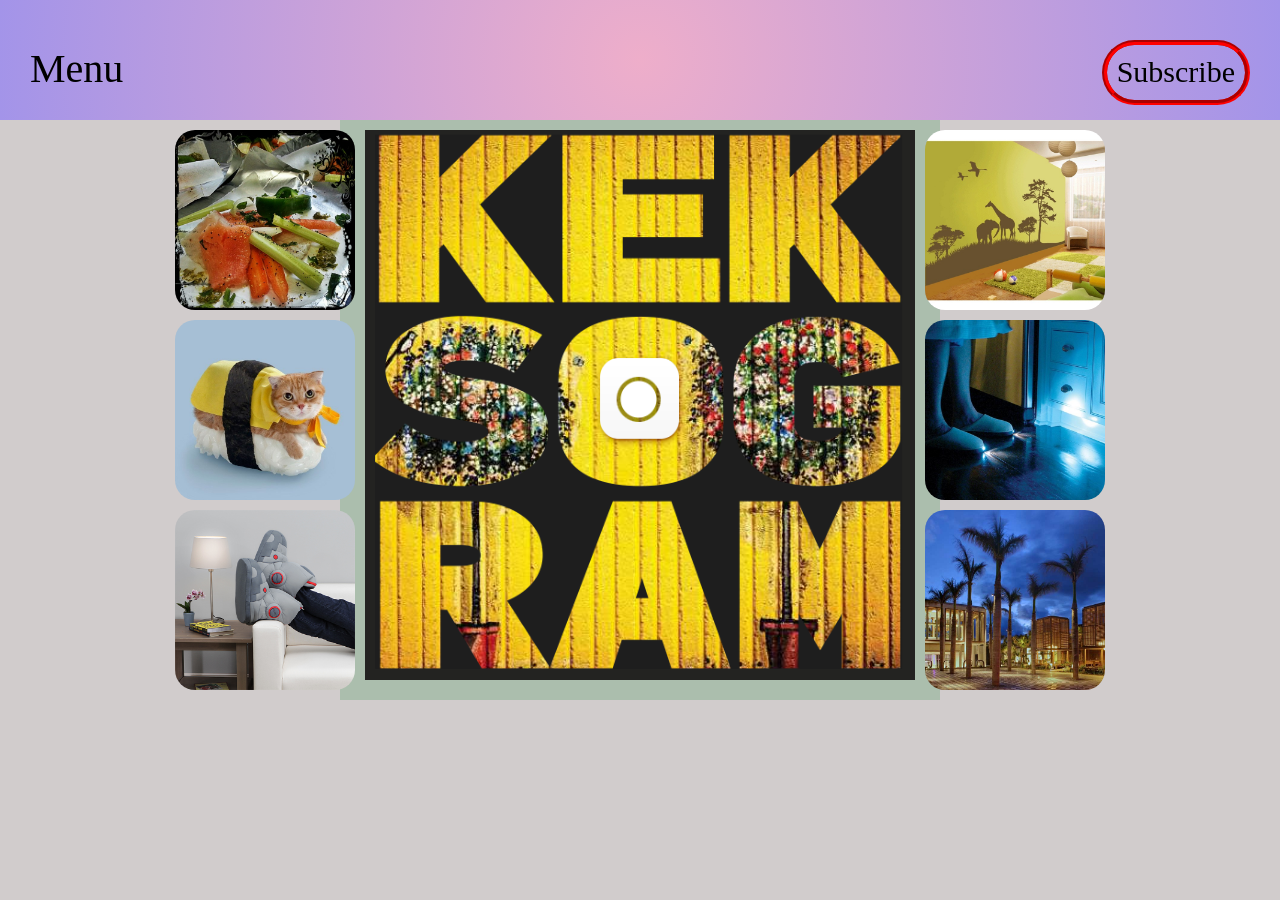
<file: index.html>
<!DOCTYPE html>
<html lang="en">
  <head>
    <meta charset="UTF-8" />
    <meta http-equiv="X-UA-Compatible" content="IE=edge" />
    <meta name="viewport" content="width=device-width, initial-scale=1.0" />
    <title>keksogram

    </title>
    <link rel="stylesheet" href="./css/normolize.css" />
    <link rel="stylesheet" href="./css/main.css" />
  </head>
  <body>
    <header class="header">
        <div class="button">
             <div class="menu"><span >Menu</span></div>
     
     <div class="lol"></div>
      <ul class="menu-list">
        <li>contact</li>
        <li>gallery</li>
        <li>shop</li>
        <li>basket</li>
      </ul></div>
       <div class="logo"><span>Subscribe</span></div>

    </header>
    <section class="section">
      <div class="galery1">
        <ul>
          <li class="img"><img src="./img/13.jpg" alt="" /></li>
          <li class="img"><img src="./img/14.jpg" alt="" /></li>
          <li class="img"><img src="./img/15.jpg" alt="" /></li>
        </ul>
      </div>

      <div class="pegs"><img src="./img/main.png" alt="" /></div>

      <div class="galery2">
        <ul>
          <li class="img"><img src="./img/16.jpg" alt="" /></li>
          <li class="img"><img src="./img/19.jpg" alt="" /></li>
          <li class="img"><img src="./img/20.jpg" alt="" /></li>
        </ul>
 
    </section>
  </body>
</html>
</file>
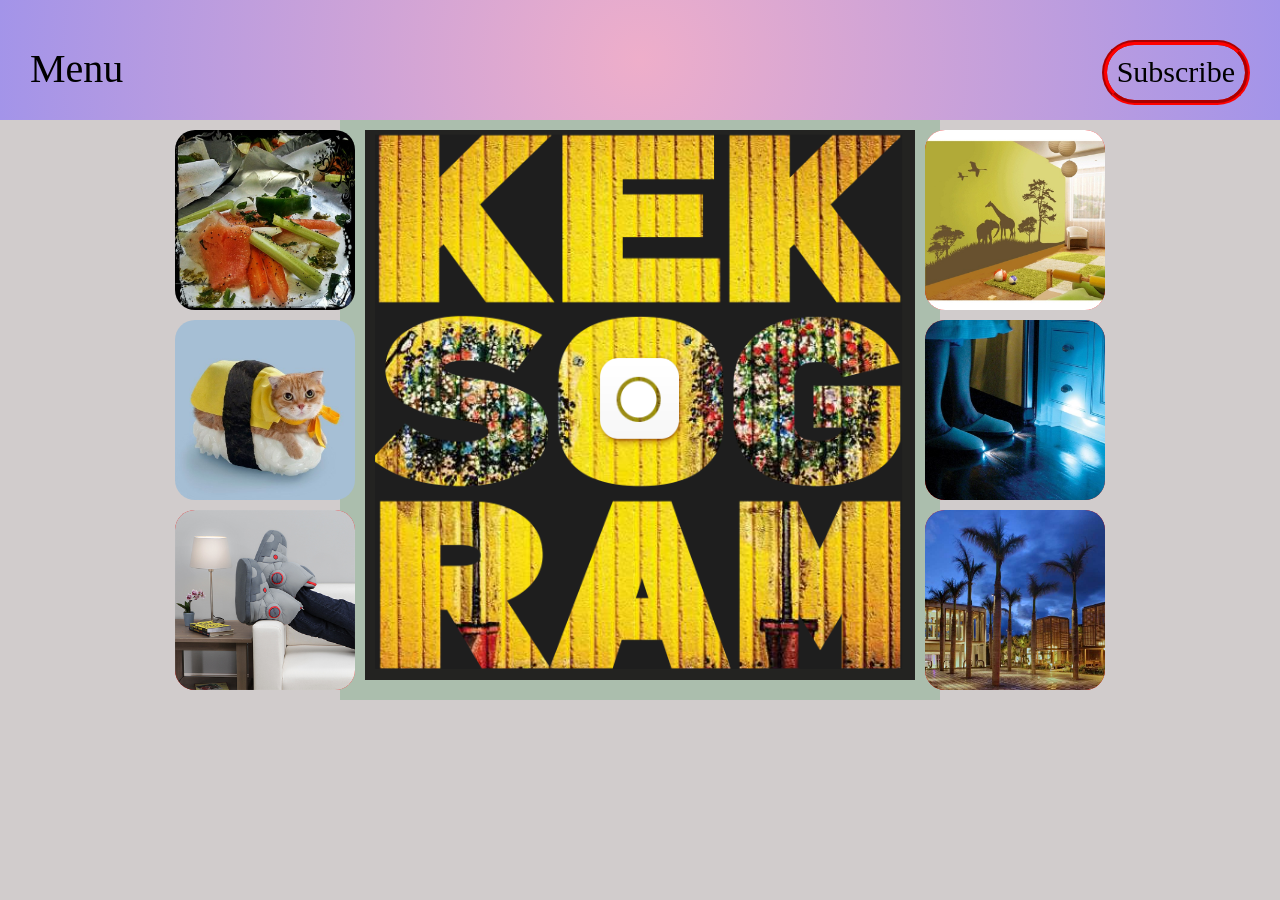
<file: ooo.html>
<!DOCTYPE html>
<html lang="en">
  <head>
    <meta charset="UTF-8" />
    <meta http-equiv="X-UA-Compatible" content="IE=edge" />
    <meta name="viewport" content="width=device-width, initial-scale=1.0" />
    <title>keksogram

    </title>
    <link rel="stylesheet" href="./css/normolize.css" />
    <link rel="stylesheet" href="./css/main.css" />
  </head>
  <body>
    <header class="header">
        <div class="button">
             <div class="menu"><span >Menu</span></div>
     
     
      <ul class="menu-list">
        <li>contact</li>
        <li>gallery</li>
        <li>shop</li>
        <li>basket</li>
      </ul></div>
       <div class="logo"><span>Subscribe</span></div>

    </header>
    <section class="section">
      <div class="galery1">
        <ul>
          <li class="img"><img src="./img/13.jpg" alt="" /></li>
          <li class="img"><img src="./img/14.jpg" alt="" /></li>
          <li class="img"><img src="./img/15.jpg" alt="" /></li>
        </ul>
      </div>

      <div class="pegs"><img src="./img/main.png" alt="" /></div>

      <div class="galery2">
        <ul>
          <li class="img"><img src="./img/16.jpg" alt="" /></li>
          <li class="img"><img src="./img/19.jpg" alt="" /></li>
          <li class="img"><img src="./img/20.jpg" alt="" /></li>
        </ul>
 
    </section>
  </body>
</html>
</file>
<file: css/main.css>
body {
  box-sizing: border-box;
}
.header {
  height: 80px;
  background: rgb(238, 174, 202);
  background: radial-gradient(
    circle,
    rgba(238, 174, 202, 1) 0%,
    rgba(163, 148, 233, 1) 100%
  );
  display: flex;
  align-items: baseline;
  padding-top: 40px;
  justify-content: space-between;
}
.menu {
  margin-left: 30px;
  font-size: 40px;
  font-weight: 500;
}
.menu:hover {
  background-color: cornsilk;
}
.menu-list {
  top: 50px;
  left: 30px;
  background: cornsilk;
  width: 93px;
  height: 130px;

  display: none;
  position: absolute;

  left: 30px;
  background: cornsilk;

  display: none;
}
.menu-list > li {
  padding-top: 10px;
  padding-left: 20px;
  display: block;
}
.button {
  position: relative;
  display: inline-block;
  cursor: pointer;
}
.button:hover .menu-list {
  display: block;
}
.logo {
  font-size: 30px;
  font-weight: 400;
  border: groove 5px red;
  border-radius: 50px;
  margin-right: 30px;
  padding: 10px;
}

body {
  background: rgb(209, 204, 204);
}

.section {
  background: rgba(23, 134, 54, 0.2);
  width: 600px;
  margin: auto;
  display: flex;
  justify-content: center;
}
.pegs > img {
  margin-top: 10px;
  width: 550px;
  height: 550px;
}
.img {
  width: 180px;
  height: 180px;
  background: red;
  margin: 10px;
  border-radius: 20px;

  display: flex;
  justify-content: center;
  align-items: center;
  overflow: hidden;
}

img {
  width: 100%;
}

.galery2 {
  display: flex;
  flex-direction: row;
  /*background: yellow;*/
  /*border: 1px solid blue;*/
}
</file>
<file: css/normolize.css>
/*! normalize.css v7.0.0 | MIT License | github.com/necolas/normalize.css */

/* Document
   ========================================================================== */

/**
 * 1. Correct the line height in all browsers.
 * 2. Prevent adjustments of font size after orientation changes in
 *    IE on Windows Phone and in iOS.
 */

html {
    line-height: 1.15; /* 1 */
    -ms-text-size-adjust: 100%; /* 2 */
    -webkit-text-size-adjust: 100%; /* 2 */
}

/* Sections
   ========================================================================== */

/**
 * Remove the margin in all browsers (opinionated).
 */

html, body, div, span, applet, object, iframe,
h1, h2, h3, h4, h5, h6, p, blockquote, pre,
a, abbr, acronym, address, big, cite, code,
del, dfn, em, img, ins, kbd, q, s, samp,
small, strike, strong, sub, sup, tt, var,
b, u, i, center,
dl, dt, dd, ol, ul, li,
fieldset, form, label, legend,
table, caption, tbody, tfoot, thead, tr, th, td,
article, aside, canvas, details, embed,
figure, figcaption, footer, header, hgroup,
main, menu, nav, output, ruby, section, summary,
time, mark, audio, video {
    margin: 0;
    padding: 0;
    border: 0;
    vertical-align: baseline;
}

/**
 * Add the correct display in IE 9-.
 */

article,
aside,
footer,
header,
nav,
section {
    display: block;
}

/**
 * Correct the font size and margin on `h1` elements within `section` and
 * `article` contexts in Chrome, Firefox, and Safari.
 */

h1 {
    font-size: 2em;
    margin: 0.67em 0;
}

/* Grouping content
   ========================================================================== */

/**
 * Add the correct display in IE 9-.
 * 1. Add the correct display in IE.
 */

figcaption,
figure,
main { /* 1 */
    display: block;
}

/**
 * Add the correct margin in IE 8.
 */

figure {
    margin: 1em 40px;
}

/**
 * 1. Add the correct box sizing in Firefox.
 * 2. Show the overflow in Edge and IE.
 */

hr {
    box-sizing: content-box; /* 1 */
    height: 0; /* 1 */
    overflow: visible; /* 2 */
}

/**
 * 1. Correct the inheritance and scaling of font size in all browsers.
 * 2. Correct the odd `em` font sizing in all browsers.
 */

pre {
    font-family: monospace, monospace; /* 1 */
    font-size: 1em; /* 2 */
}

/* Text-level semantics
   ========================================================================== */

/**
 * 1. Remove the gray background on active links in IE 10.
 * 2. Remove gaps in links underline in iOS 8+ and Safari 8+.
 */

a {
    background-color: transparent; /* 1 */
    -webkit-text-decoration-skip: objects; /* 2 */
    text-decoration: none;
}

/* Don't kill focus outline for keyboard users: http://24ways.org/2009/dont-lose-your-focus */
a:hover, a:active {
    outline: none;
}

/**
 * 1. Remove the bottom border in Chrome 57- and Firefox 39-.
 * 2. Add the correct text decoration in Chrome, Edge, IE, Opera, and Safari.
 */

abbr[title] {
    border-bottom: none; /* 1 */
    text-decoration: underline; /* 2 */
    text-decoration: underline dotted; /* 2 */
}

/**
 * Prevent the duplicate application of `bolder` by the next rule in Safari 6.
 */

b,
strong {
    font-weight: inherit;
}

/**
 * Add the correct font weight in Chrome, Edge, and Safari.
 */

b,
strong {
    font-weight: bolder;
}

/**
 * 1. Correct the inheritance and scaling of font size in all browsers.
 * 2. Correct the odd `em` font sizing in all browsers.
 */

code,
kbd,
samp {
    font-family: monospace, monospace; /* 1 */
    font-size: 1em; /* 2 */
}

/**
 * Add the correct font style in Android 4.3-.
 */

dfn {
    font-style: italic;
}

/**
 * Add the correct background and color in IE 9-.
 */

mark {
    background-color: #ff0;
    color: #000;
}

/**
 * Add the correct font size in all browsers.
 */

small {
    font-size: 80%;
}

/**
 * Prevent `sub` and `sup` elements from affecting the line height in
 * all browsers.
 */

sub,
sup {
    font-size: 75%;
    line-height: 0;
    position: relative;
    vertical-align: baseline;
}

sub {
    bottom: -0.25em;
}

sup {
    top: -0.5em;
}

/* Embedded content
   ========================================================================== */

/**
 * Add the correct display in IE 9-.
 */

audio,
video {
    display: inline-block;
}

/**
 * Add the correct display in iOS 4-7.
 */

audio:not([controls]) {
    display: none;
    height: 0;
}

/**
 * Remove the border on images inside links in IE 10-.
 */

img {
    border-style: none;
}

/**
 * Hide the overflow in IE.
 */

svg:not(:root) {
    overflow: hidden;
}

/* Forms
   ========================================================================== */

/**
 * 1. Change the font styles in all browsers (opinionated).
 * 2. Remove the margin in Firefox and Safari.
 */

button,
input,
optgroup,
select,
textarea {
    font-family: sans-serif; /* 1 */
    font-size: 100%; /* 1 */
    line-height: 1.15; /* 1 */
    margin: 0; /* 2 */
}

/**
 * Show the overflow in IE.
 * 1. Show the overflow in Edge.
 */

button,
input { /* 1 */
    overflow: visible;
}

/**
 * Remove the inheritance of text transform in Edge, Firefox, and IE.
 * 1. Remove the inheritance of text transform in Firefox.
 */

button,
select { /* 1 */
    text-transform: none;
}

/**
 * 1. Prevent a WebKit bug where (2) destroys native `audio` and `video`
 *    controls in Android 4.
 * 2. Correct the inability to style clickable types in iOS and Safari.
 */

button,
html [type="button"], /* 1 */
[type="reset"],
[type="submit"] {
    -webkit-appearance: button; /* 2 */
}

/**
 * Remove the inner border and padding in Firefox.
 */

button::-moz-focus-inner,
[type="button"]::-moz-focus-inner,
[type="reset"]::-moz-focus-inner,
[type="submit"]::-moz-focus-inner {
    border-style: none;
    padding: 0;
}

/**
 * Restore the focus styles unset by the previous rule.
 */

button:-moz-focusring,
[type="button"]:-moz-focusring,
[type="reset"]:-moz-focusring,
[type="submit"]:-moz-focusring {
    outline: 1px dotted ButtonText;
}

/**
 * Correct the padding in Firefox.
 */

fieldset {
    padding: 0.35em 0.75em 0.625em;
}

/**
 * 1. Correct the text wrapping in Edge and IE.
 * 2. Correct the color inheritance from `fieldset` elements in IE.
 * 3. Remove the padding so developers are not caught out when they zero out
 *    `fieldset` elements in all browsers.
 */

legend {
    box-sizing: border-box; /* 1 */
    color: inherit; /* 2 */
    display: table; /* 1 */
    max-width: 100%; /* 1 */
    padding: 0; /* 3 */
    white-space: normal; /* 1 */
}

/**
 * 1. Add the correct display in IE 9-.
 * 2. Add the correct vertical alignment in Chrome, Firefox, and Opera.
 */

progress {
    display: inline-block; /* 1 */
    vertical-align: baseline; /* 2 */
}

/**
 * Remove the default vertical scrollbar in IE.
 */

textarea {
    overflow: auto;
}

/**
 * 1. Add the correct box sizing in IE 10-.
 * 2. Remove the padding in IE 10-.
 */

[type="checkbox"],
[type="radio"] {
    box-sizing: border-box; /* 1 */
    padding: 0; /* 2 */
}

/**
 * Correct the cursor style of increment and decrement buttons in Chrome.
 */

[type="number"]::-webkit-inner-spin-button,
[type="number"]::-webkit-outer-spin-button {
    height: auto;
}

/**
 * 1. Correct the odd appearance in Chrome and Safari.
 * 2. Correct the outline style in Safari.
 */

[type="search"] {
    -webkit-appearance: textfield; /* 1 */
    outline-offset: -2px; /* 2 */
}

/**
 * Remove the inner padding and cancel buttons in Chrome and Safari on macOS.
 */

[type="search"]::-webkit-search-cancel-button,
[type="search"]::-webkit-search-decoration {
    -webkit-appearance: none;
}

/**
 * 1. Correct the inability to style clickable types in iOS and Safari.
 * 2. Change font properties to `inherit` in Safari.
 */

::-webkit-file-upload-button {
    -webkit-appearance: button; /* 1 */
    font: inherit; /* 2 */
}

/* Interactive
   ========================================================================== */

/*
 * Add the correct display in IE 9-.
 * 1. Add the correct display in Edge, IE, and Firefox.
 */

details, /* 1 */
menu {
    display: block;
}

/*
 * Add the correct display in all browsers.
 */

summary {
    display: list-item;
}

/* Scripting
   ========================================================================== */

/**
 * Add the correct display in IE 9-.
 */

canvas {
    display: inline-block;
}

/**
 * Add the correct display in IE.
 */

template {
    display: none;
}

/* Hidden
   ========================================================================== */

/**
 * Add the correct display in IE 10-.
 */

[hidden] {
    display: none;
}

ol, ul {
    list-style: none;
}
</file>
